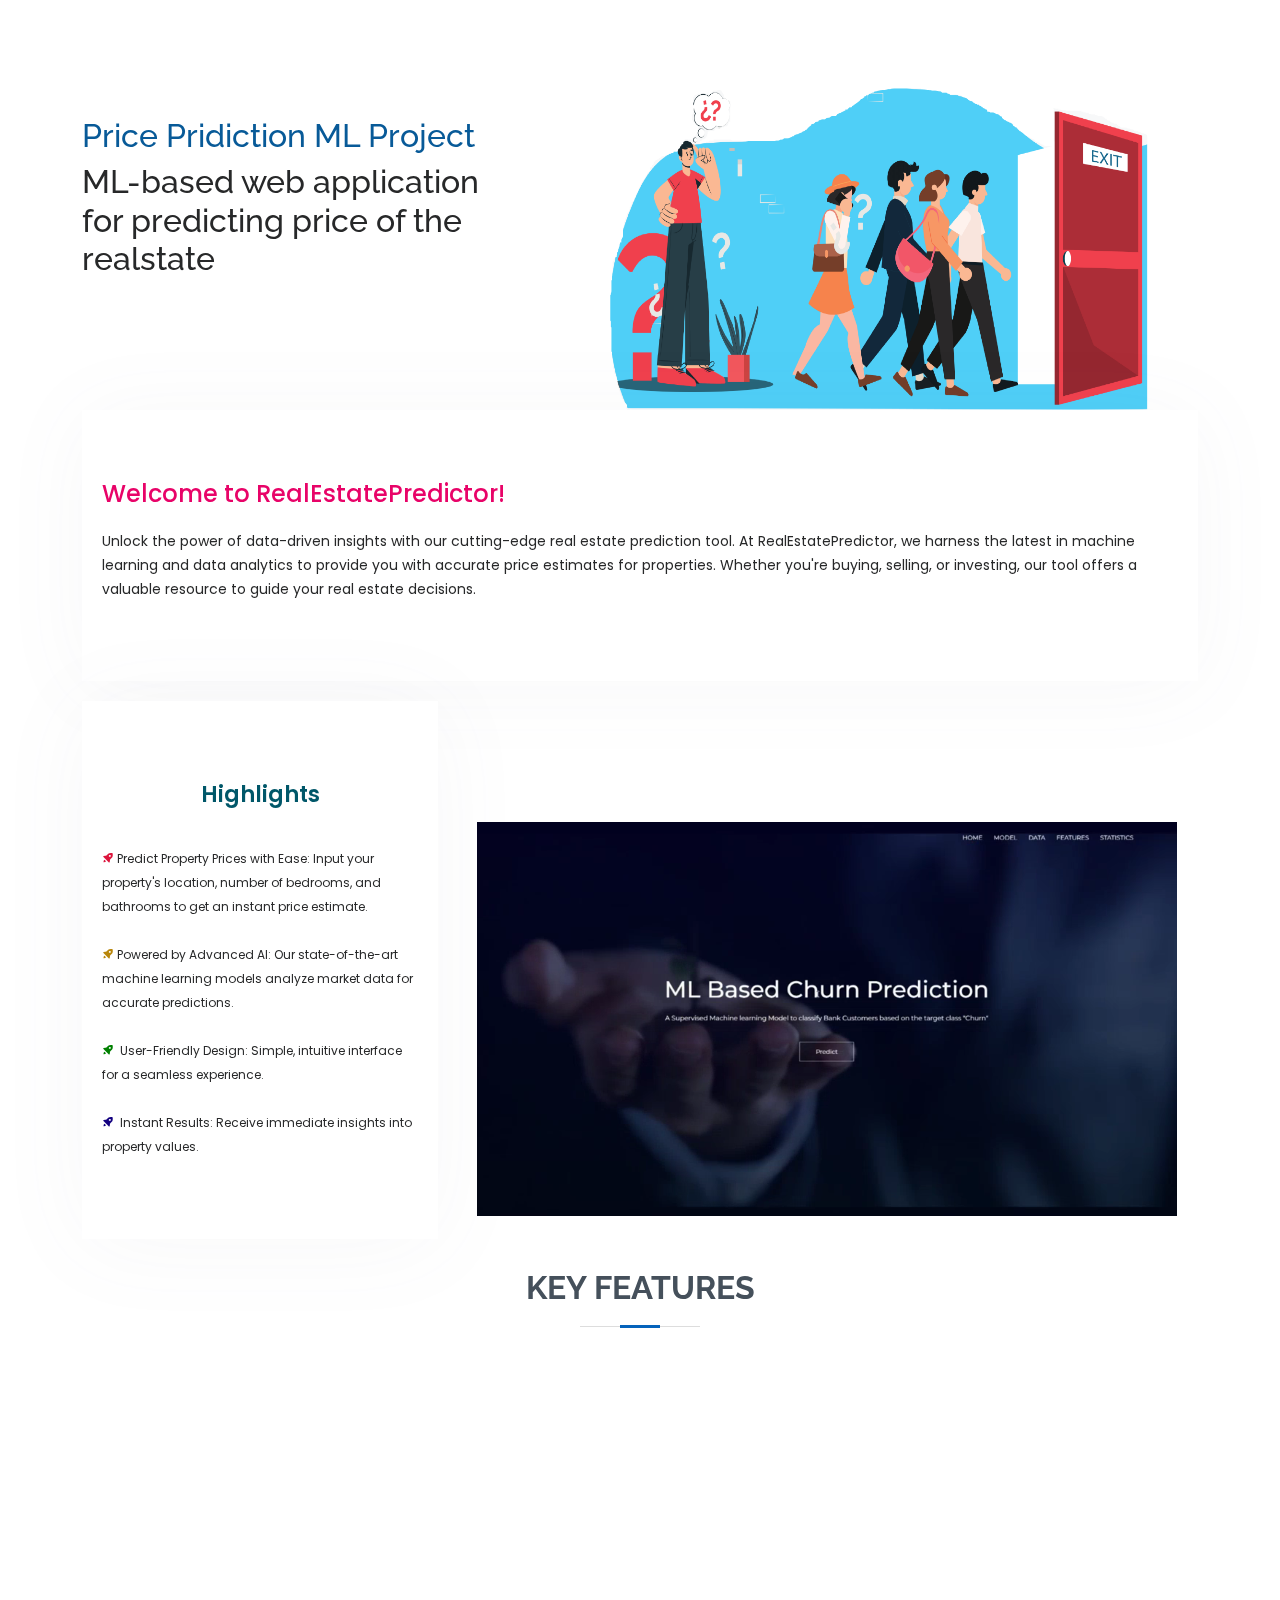
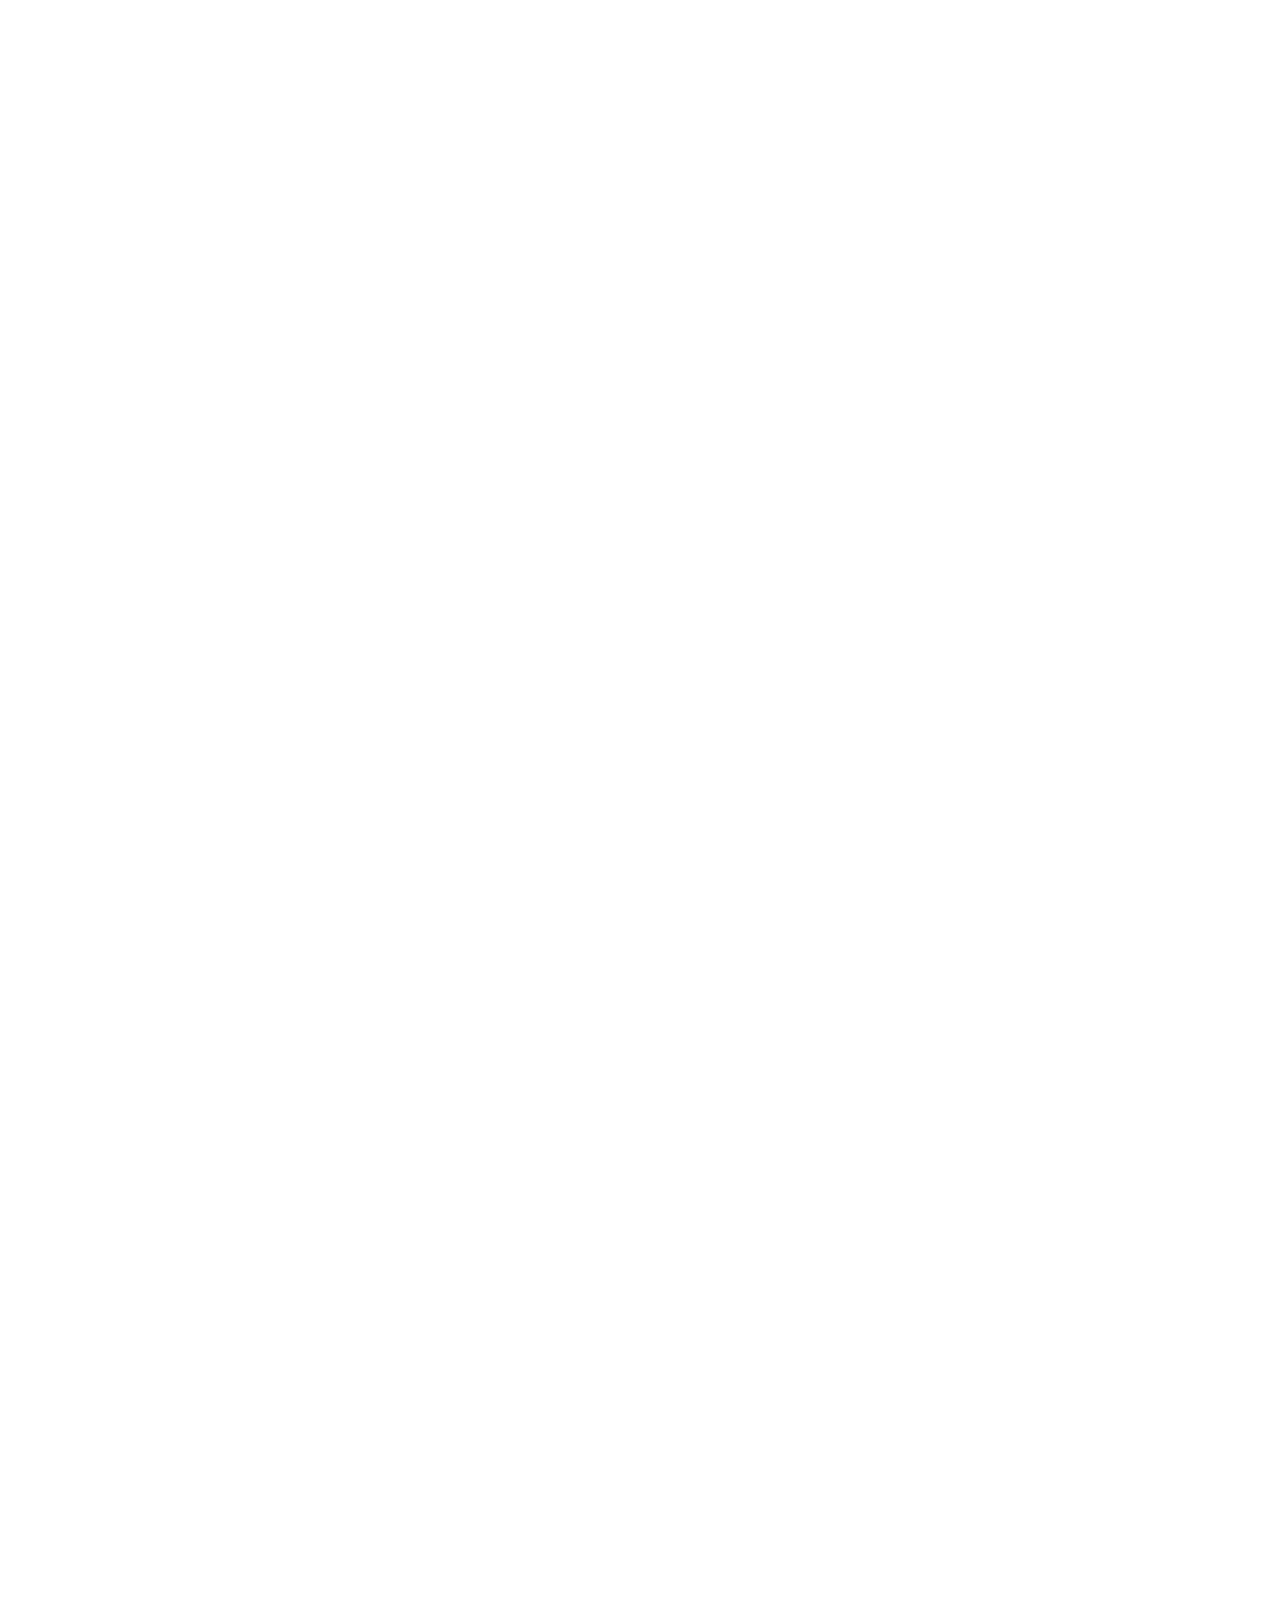
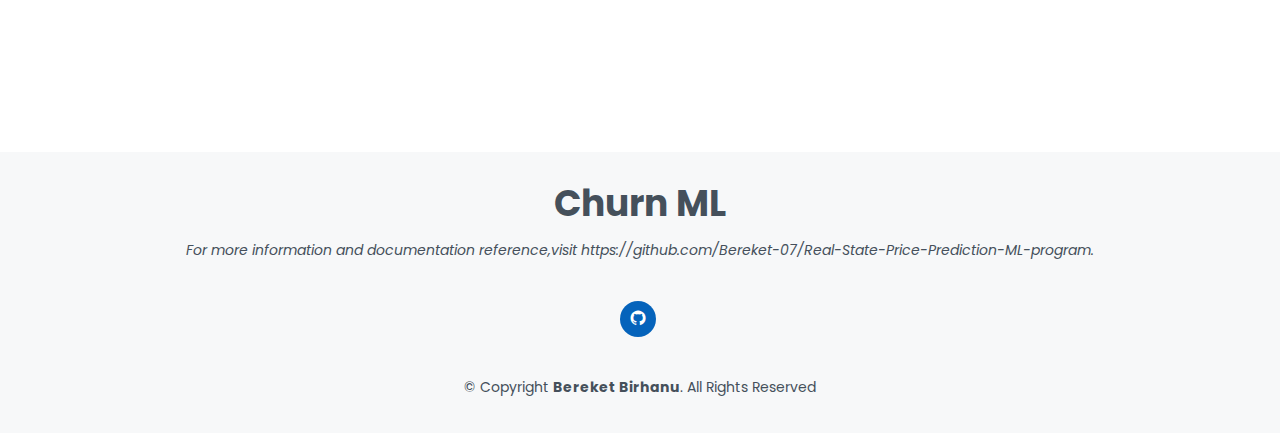
<file: churnml-details.html>
<!DOCTYPE html>
<html lang="en">

<head>
  <meta charset="utf-8">
  <meta content="width=device-width, initial-scale=1.0" name="viewport">

  <title>Bereket's Portfolio</title>
  <meta content="" name="description">
  <meta content="" name="keywords">

  <!-- Favicons -->
  <!-- <link href="assets/img/favicon.png" rel="icon"> -->
  <!-- <link href="assets/img/apple-touch-icon.png" rel="apple-touch-icon"> -->

  <!-- Google Fonts -->
  <link href="https://fonts.googleapis.com/css?family=Open+Sans:300,300i,400,400i,600,600i,700,700i|Raleway:300,300i,400,400i,500,500i,600,600i,700,700i|Poppins:300,300i,400,400i,500,500i,600,600i,700,700i" rel="stylesheet">

  <!-- Vendor CSS Files -->
  <link href="assets/vendor/aos/aos.css" rel="stylesheet">
  <link href="assets/vendor/bootstrap/css/bootstrap.min.css" rel="stylesheet">
  <link href="assets/vendor/bootstrap-icons/bootstrap-icons.css" rel="stylesheet">
  <link href="assets/vendor/boxicons/css/boxicons.min.css" rel="stylesheet">
  <link href="assets/vendor/glightbox/css/glightbox.min.css" rel="stylesheet">
  <link href="assets/vendor/swiper/swiper-bundle.min.css" rel="stylesheet">

  <!-- Template Main CSS File -->
  <link href="assets/css/style.css" rel="stylesheet">

  <!-- =======================================================
  * Template Name: MyResume - v4.9.2
  * Template URL: https://bootstrapmade.com/free-html-bootstrap-template-my-resume/
  * Author: BootstrapMade.com
  * License: https://bootstrapmade.com/license/
  ======================================================== -->
</head>

<body>

  <!-- ======= Mobile nav toggle button ======= -->
  <!-- <button type="button" class="mobile-nav-toggle d-xl-none"><i class="bi bi-list mobile-nav-toggle"></i></button> -->
  <i class="bi bi-list mobile-nav-toggle d-lg-none"></i>
  <!-- ======= Header ======= -->
  <header id="header" class="d-flex flex-column justify-content-center">

  </header><!-- End Header -->

    <!-- ======= Services Section ======= -->
    <section id="services" class="services">
      <div class="container" data-aos="fade-up">
        <div class="row"> 

        <div style="text-align: left; width: 40%; margin-bottom: 0%; margin-top: 5%;">
          <h2 style="color:#085a98;">Price Pridiction ML Project</h2>
          <h2>ML-based web application for predicting price of the realstate </h2>

        </div>

        <div style="width:20%; ">
          <picture style="margin-left: 30%; ">
            <img src="assets/img/bchurnbanner.png" style="width:600px; height:350px; padding-top: 10%; padding-right: 25%;">
            </picture>
          </div> 
          
        </div>

        <!-- <div class="section-title" style="margin-top: 20px; background-color: rgb(206, 209, 206);">
          <p style="text-align: left;"></p>
        </div> -->

        <div class="icon-box iconbox-teal" data-aos="zoom-in" data-aos-delay="300" style="width: 100%;margin-bottom: 20px;">
          <h2 style="font-family: 'Poppins', sans-serif; font-size: 24px; color: #e80368; margin-bottom: 20px; text-align: left;">Welcome to RealEstatePredictor!</h2>
          <p style="text-align: left; font-size: 14px;">Unlock the power of data-driven insights with our cutting-edge real estate prediction tool. At RealEstatePredictor, we harness the latest in machine learning and data analytics to provide you with accurate price estimates for properties. Whether you're buying, selling, or investing, our tool offers a valuable resource to guide your real estate decisions.
          </p>
          <!-- <img src="assets/img/table.png" style="width: 500px; height: 200px; margin-top: 50px;"> -->
        </div>

        <!-- <div class="section-title" style="background: linear-gradient(to right, #c2d0f1, #1f2021); padding: 40px; text-align: center;">
          <h2 style="font-family: 'Poppins', sans-serif; font-size: 36px; color: #ffffff; margin-bottom: 20px;">Are you tired of losing valuable customers without any warning?</h2>
          <h3 style="font-family: 'Poppins', sans-serif; font-size: 28px; color: #f8f9fa;">Stay ahead of the game with ChurnPredict, the ultimate customer churn prediction tool.</h3>
          <p style="font-family: 'Roboto', sans-serif; font-size: 20px; color: #ffffff; margin-top: 30px;">Developed with cutting-edge technology and a deep understanding of the banking industry, ChurnPredict empowers your organization to make informed decisions and proactively tackle customer attrition.</p>
          <p style="font-family: 'Roboto', sans-serif; font-size: 20px; color: #ffffff;">With ChurnPredict, you gain access to a state-of-the-art web application that collects user inputs and generates accurate churn probability predictions. Specifically designed for Indian banking organizations, this powerful tool fills the void of limited customer data by leveraging insights from banks in Germany, Spain, and France. The wealth of information ensures robust and reliable predictions for your unique customer base.</p>
        </div> -->
        

        
        
        

        <div class="row">

          <div class="col-lg-4 col-md-4 d-flex align-items-stretch" data-aos="zoom-in" data-aos-delay="100">
            <div class="icon-box iconbox-blue">
              <h4 ><a style="color: rgb(0, 87, 105);" href="">Highlights</a></h4>
              <br>
              <p style="text-align: left; font-size: 12px;" ><i class="bx bxs-rocket" style="color: crimson;"></i>&nbsp;Predict Property Prices with Ease: Input your property's location, number of bedrooms, and bathrooms to get an instant price estimate.</p>
              <br>
              <p style="text-align: left; font-size: 12px;" ><i class="bx bxs-rocket" style="color:darkgoldenrod"></i>&nbsp;Powered by Advanced AI: Our state-of-the-art machine learning models analyze market data for accurate predictions.</p>
              <br>
              <p style="text-align: left; font-size: 12px;"><i class="bx bxs-rocket" style="color:green"></i>&nbsp; User-Friendly Design: Simple, intuitive interface for a seamless experience.</p>
              <br>
              <p style="text-align: left; font-size: 12px;"><i class="bx bxs-rocket" style="color:rgb(19, 0, 128)"></i>&nbsp; Instant Results: Receive immediate insights into property values. </p>
              </div>
          </div>

          <div class="back-video" data-aos="zoom-in" data-aos-delay="100">
            <video autoplay loop muted plays-inline class="back-video" style="margin-top: 10%; margin-left: 15px;">
              <source src="assets/img/churnpredict.mp4" type="video/mp4">
            </video>
          </div>

          <div class="section-title" style="font-size: 20px; margin-top: 30px;">
            <h2>Key Features</h2>
            <p></p>
          </div>
          
          <div class="col-lg-3 col-md-6 d-flex align-items-stretch mt-3" data-aos="zoom-in" data-aos-delay="100" style="margin-right: 15px; margin-left: 35px;">
            <div class="icon-box iconbox-teal" style="margin-left: 20px;">
              
                <div class="icon">
                  <svg width="100" height="100" viewBox="0 0 600 600" xmlns="http://www.w3.org/2000/svg">
                    <path stroke="none" stroke-width="0" fill="#f5f5f5" d="M300,566.797414625762C385.7384707136149,576.1784315230908,478.7894351017131,552.8928747891023,531.9192734346935,484.94944893311C584.6109503024035,417.5663521118492,582.489472248146,322.67544863468447,553.9536738515405,242.03673114598146C529.1557734026468,171.96086150256528,465.24506316201064,127.66468636344209,395.9583748389544,100.7403814666027C334.2173773831606,76.7482773500951,269.4350130405921,84.62216499799875,207.1952322260088,107.2889140133804C132.92018162631612,134.33871894543012,41.79353780512637,160.00259165414826,22.644507872594943,236.69541883565114C3.319112789854554,314.0945973066697,72.72355303640163,379.243833228382,124.04198916343866,440.3218312028393C172.9286146004772,498.5055451809895,224.45579914871206,558.5317968840102,300,566.797414625762"></path>
                  </svg>
                  <i class="bx bxs-user-badge"></i>
                </div>
                <h4><a href="">Friendly User Interface</a></h4>
              
            </div>
          </div>

          <div class="icon-box iconbox-teal" data-aos="zoom-in" data-aos-delay="300" style="width: 63%; height: 50%;">
            <p style="text-align: left; font-size: 12px;">he application boasts a clean and intuitive design, making it easy for users of all technical backgrounds to navigate. The streamlined interface guides users effortlessly through the prediction process, eliminating the need for complex interactions.</p>
        
              <video autoplay loop muted plays-inline style="margin-top: 0%; margin-left: 15px; margin-bottom: 0%;width: 600px;height: 300px; margin-top: 5%;">
                <source src="assets/img/UI.mp4" type="video/mp4">
              </video>
 
          </div>

          <div class="col-lg-3 col-md-6 d-flex align-items-stretch mt-3" data-aos="zoom-in" data-aos-delay="100" style="margin-right: 28px; margin-left: 58px;">
            <div class="icon-box iconbox-red">
              <div class="icon">
                <svg width="100" height="100" viewBox="0 0 600 600" xmlns="http://www.w3.org/2000/svg">
                  <path stroke="none" stroke-width="0" fill="#f5f5f5" d="M300,532.3542879108572C369.38199826031484,532.3153073249985,429.10787420159085,491.63046689027357,474.5244479745417,439.17860296908856C522.8885846962883,383.3225815378663,569.1668002868075,314.3205725914397,550.7432151929288,242.7694973846089C532.6665558377875,172.5657663291529,456.2379748765914,142.6223662098291,390.3689995646985,112.34683881706744C326.66090330228417,83.06452184765237,258.84405631176094,53.51806209861945,193.32584062364296,78.48882559362697C121.61183558270385,105.82097193414197,62.805066853699245,167.19869350419734,48.57481801355237,242.6138429142374C34.843463184063346,315.3850353017275,76.69343916112496,383.4422959591041,125.22947124332185,439.3748458443577C170.7312796277747,491.8107796887764,230.57421082200815,532.3932930995766,300,532.3542879108572"></path>
                </svg>
                <i class="bx bxs-network-chart"></i>
              </div>
              <h4><a href="">Machine Learning as Solution</a></h4>
              <p></p>
            </div>
          </div>

          <div class="icon-box iconbox-teal" data-aos="zoom-in" data-aos-delay="300" style="width: 60%; margin-top: 20px;">
            <p style="text-align: left; font-size: 12px;">Revolutionize your property valuation process with cutting-edge machine learning and advanced neural network models. Our innovative technology empowers you to predict real estate prices with remarkable accuracy, giving you a decisive advantage in the competitive property market.

              Our solution harnesses the full potential of machine learning combined with the precision of neural network models. This powerful approach enables highly accurate price predictions based on a wide array of property attributes, including location, number of bedrooms, and bathrooms. By leveraging these advanced algorithms, you gain valuable insights into property values, allowing you to make informed decisions with confidence.
              
              The neural network model we employ has been extensively trained on diverse real estate data, ensuring robust performance and reliability. It has mastered the intricate relationships and patterns within the data, enabling precise predictions that reflect current market conditions and trends.
              
              Unlike conventional methods that rely on simplistic analysis and broad estimates, our neural network model utilizes artificial intelligence to uncover complex patterns and correlations in property data. It identifies subtle signals and relationships that may not be immediately apparent, providing a deeper understanding of property pricing dynamics specific to your market.
              
              With these insights at your disposal, you can fine-tune your property valuation strategies, optimize pricing decisions, and tailor your approach to meet market demands effectively. By staying ahead of market trends and leveraging data-driven predictions, you can enhance your competitive edge and drive successful real estate transactions.
              
              Embrace the future of real estate pricing with our advanced machine learning and neural network technology. Equip yourself with accurate, data-driven predictions and make strategic decisions that elevate your real estate business. Stay ahead in the dynamic property market with the power of sophisticated analytics and AI.
            </p>
            <!-- <img src="assets/img/features.png" style="width: 500px; height: 200px; margin-top: 50px;"> -->
          </div>


          <div class="col-lg-3 col-md-6 d-flex align-items-stretch mt-3" data-aos="zoom-in" data-aos-delay="100" style="margin-left: 60px;margin-right: 28px;">
            <div class="icon-box iconbox-yellow">
              <div class="icon">
                <svg width="100" height="100" viewBox="0 0 600 600" xmlns="http://www.w3.org/2000/svg">
                  <path stroke="none" stroke-width="0" fill="#f5f5f5" d="M300,503.46388370962813C374.79870501325706,506.71871716319447,464.8034551963731,527.1746412648533,510.4981551193396,467.86667711651364C555.9287308511215,408.9015244558933,512.6030010748507,327.5744911775523,490.211057578863,256.5855673507754C471.097692560561,195.9906835881958,447.69079081568157,138.11976852964426,395.19560036434837,102.3242989838813C329.3053358748298,57.3949838291264,248.02791733380457,8.279543830951368,175.87071277845988,42.242879143198664C103.41431057327972,76.34704239035025,93.79494320519305,170.9812938413882,81.28167332365135,250.07896920659033C70.17666984294237,320.27484674793965,64.84698225790005,396.69656628748305,111.28512138212992,450.4950937839243C156.20124167950087,502.5303643271138,231.32542653798444,500.4755392045468,300,503.46388370962813"></path>
                </svg>
                <i class="bx bx-bar-chart-alt"></i>
              </div>
              <h4><a href="">Embedded Dashboard with Power BI</a></h4>
              <p></p>
            </div>
          </div>

          <div class="icon-box iconbox-teal" data-aos="zoom-in" data-aos-delay="300" style="width: 60%; margin-top: 20px;">
            <p style="text-align: left; font-size: 12px;">PowerBI takes your churn data to the next level, offering dynamic and customizable visualizations that allow you to drill down into specific metrics, filter data, and gain actionable insights. With just a few clicks, you can create powerful visual representations of your churn data, making it easier than ever to identify key trends, correlations, and outliers.

              The intuitive dashboard powered by PowerBI empowers you to explore your churn data in a user-friendly and interactive way. Seamlessly navigate through different visualizations, toggle between charts and graphs, and zoom in on specific time periods or customer segments. The power is in your hands to derive valuable insights and make informed decisions.
            </p>
            <video autoplay loop muted plays-inline style="margin-top: 0%; margin-left: 15px; margin-bottom: 0%; width: 600px; height: 300px; margin-top: 5%;">
              <source src="assets/img/PowerBI.mp4" type="video/mp4">
            </video>
          </div>

          
        </div>
      </div>  
    </section>

          
    

  </main><!-- End #main -->

  <!-- ======= Footer ======= -->
  <footer id="footer">
    <div class="container">
      <h3>Churn ML</h3>
      <p>For more information and documentation reference,visit https://github.com/Bereket-07/Real-State-Price-Prediction-ML-program.</p>
      <div class="social-links">
        <a href="https://github.com/Bereket-07" class="twitter"><i class="bx bxl-github"></i></a>
        <!-- <a href="#" class="facebook"><i class="bx bxl-facebook"></i></a>
        <a href="#" class="instagram"><i class="bx bxl-instagram"></i></a>
        <a href="#" class="google-plus"><i class="bx bxl-skype"></i></a>
        <a href="#" class="linkedin"><i class="bx bxl-linkedin"></i></a> -->
      </div>
      <div class="copyright">
        &copy; Copyright <strong><span>Bereket Birhanu</span></strong>. All Rights Reserved
      </div>
      <div class="credits">
        <!-- All the links in the footer should remain intact. -->
        <!-- You can delete the links only if you purchased the pro version. -->
        <!-- Licensing information: [license-url] -->
        <!-- Purchase the pro version with working PHP/AJAX contact form: https://bootstrapmade.com/free-html-bootstrap-template-my-resume/ -->
        <!-- Designed by <a href="https://bootstrapmade.com/">BootstrapMade</a> -->
      </div>
    </div>
  </footer><!-- End Footer -->

  <div id="preloader"></div>
  <a href="#" class="back-to-top d-flex align-items-center justify-content-center"><i class="bi bi-arrow-up-short"></i></a>

  <!-- Vendor JS Files -->
  <script src="assets/vendor/purecounter/purecounter_vanilla.js"></script>
  <script src="assets/vendor/aos/aos.js"></script>
  <script src="assets/vendor/bootstrap/js/bootstrap.bundle.min.js"></script>
  <script src="assets/vendor/glightbox/js/glightbox.min.js"></script>
  <script src="assets/vendor/isotope-layout/isotope.pkgd.min.js"></script>
  <script src="assets/vendor/swiper/swiper-bundle.min.js"></script>
  <script src="assets/vendor/typed.js/typed.min.js"></script>
  <script src="assets/vendor/waypoints/noframework.waypoints.js"></script>
  <script src="assets/vendor/php-email-form/validate.js"></script>

  <!-- Template Main JS File -->
  <script src="assets/js/main.js"></script>

</body>

</html>
</file>
<file: assets/css/style.css>
/**
* Template Name: MyResume - v4.9.2
* Template URL: https://bootstrapmade.com/free-html-bootstrap-template-my-resume/
* Author: BootstrapMade.com
* License: https://bootstrapmade.com/license/
*/

/*--------------------------------------------------------------
# General
--------------------------------------------------------------*/
body {
  font-family: "Open Sans", sans-serif;
  color: #272829;
}

a {
  color: #0563bb;
  size: 100px;
  text-decoration: none;
}

a:hover {
  color: #067ded;
  text-decoration: none;
}

h1,
h2,
h3,
h4,
h5,
h6 {
  font-family: "Raleway", sans-serif;
}

/*--------------------------------------------------------------
# Back to top button
--------------------------------------------------------------*/
.back-to-top {
  position: fixed;
  visibility: hidden;
  opacity: 0;
  right: 15px;
  bottom: 15px;
  z-index: 996;
  background: #0563bb;
  width: 40px;
  height: 40px;
  border-radius: 50px;
  transition: all 0.4s;
}

.back-to-top i {
  font-size: 28px;
  color: #fff;
  line-height: 0;
}

.back-to-top:hover {
  background: #0678e3;
  color: #fff;
}

.back-to-top.active {
  visibility: visible;
  opacity: 1;
}

/*--------------------------------------------------------------
# Preloader
--------------------------------------------------------------*/
#preloader {
  position: fixed;
  top: 0;
  left: 0;
  right: 0;
  bottom: 0;
  z-index: 9999;
  overflow: hidden;
  background: #fff;
}

#preloader:before {
  content: "";
  position: fixed;
  top: calc(50% - 30px);
  left: calc(50% - 30px);
  border: 6px solid #0563bb;
  border-top-color: #fff;
  border-bottom-color: #fff;
  border-radius: 50%;
  width: 60px;
  height: 60px;
  -webkit-animation: animate-preloader 1s linear infinite;
  animation: animate-preloader 1s linear infinite;
}

@-webkit-keyframes animate-preloader {
  0% {
    transform: rotate(0deg);
  }

  100% {
    transform: rotate(360deg);
  }
}

@keyframes animate-preloader {
  0% {
    transform: rotate(0deg);
  }

  100% {
    transform: rotate(360deg);
  }
}

/*--------------------------------------------------------------
# Disable aos animation delay on mobile devices
--------------------------------------------------------------*/
@media screen and (max-width: 768px) {
  [data-aos-delay] {
    transition-delay: 0 !important;
  }
}

/*--------------------------------------------------------------
# Header
--------------------------------------------------------------*/
#header {
  position: fixed;
  top: 0;
  left: 0;
  bottom: 0;
  z-index: 9997;
  transition: all 0.5s;
  padding: 15px;
  overflow-y: auto;
}

@media (max-width: 768px) {
  #header {
    width: 300px;
    background: #fff;
    border-right: 1px solid #e6e9ec;
    left: -300px;
  }
}

@media (min-width: 991px) {
  #main {
    margin-left: 100px;
  }
}

/*--------------------------------------------------------------
# Navigation Menu
--------------------------------------------------------------*/
/**
* Desktop Navigation 
*/
.nav-menu {
  padding: 0;
  display: block;
}

.nav-menu * {
  margin: 0;
  padding: 0;
  list-style: none;
}

.nav-menu>ul>li {
  position: relative;
  white-space: nowrap;
}

.nav-menu a,
.nav-menu a:focus {
  display: flex;
  align-items: center;
  color: #45505b;
  padding: 10px 18px;
  margin-bottom: 8px;
  transition: 0.3s;
  font-size: 15px;
  border-radius: 50px;
  background: #f2f3f5;
  height: 56px;
  width: 100%;
  overflow: hidden;
  transition: 0.3s;
}

.nav-menu a i,
.nav-menu a:focus i {
  font-size: 20px;
}

.nav-menu a span,
.nav-menu a:focus span {
  padding: 0 5px 0 7px;
  color: #45505b;
}

@media (min-width: 992px) {

  .nav-menu a,
  .nav-menu a:focus {
    width: 56px;
  }

  .nav-menu a span,
  .nav-menu a:focus span {
    display: none;
    color: #fff;
  }
}

.nav-menu a:hover,
.nav-menu .active,
.nav-menu .active:focus,
.nav-menu li:hover>a {
  color: #fff;
  background: #0563bb;
}

.nav-menu a:hover span,
.nav-menu .active span,
.nav-menu .active:focus span,
.nav-menu li:hover>a span {
  color: #fff;
}

.nav-menu a:hover,
.nav-menu li:hover>a {
  width: 100%;
  color: #fff;
}

.nav-menu a:hover span,
.nav-menu li:hover>a span {
  display: block;
}

/**
* Mobile Navigation 
*/
.mobile-nav-toggle {
  position: fixed;
  right: 10px;
  top: 10px;
  z-index: 9998;
  border: 0;
  background: none;
  font-size: 28px;
  transition: all 0.4s;
  outline: none !important;
  line-height: 0;
  cursor: pointer;
  border-radius: 50px;
  padding: 5px;
}

.mobile-nav-toggle i {
  color: #45505b;
}

.mobile-nav-active {
  overflow: hidden;
}

.mobile-nav-active #header {
  left: 0;
}

.mobile-nav-active .mobile-nav-toggle {
  color: #fff;
  background-color: #0563bb;
}

/*--------------------------------------------------------------
# Hero Section
--------------------------------------------------------------*/
#hero {
  width: 100%;
  height: 100vh;
  background: url("../img/Untitled\ design\ \(5\).png") top right no-repeat;
  background-size: cover;
  background-position: center right;
  position: relative;
}

@media (max-width: 768px) {
  #hero {
    background: url("../img/Untitled\ design\ \(5\).png") top right no-repeat;
    background-size: contain;
    background-position: center top;
    
  }
}

#hero:before {
  content: "";
  background: rgba(255, 255, 255, 0);
  position: absolute;
  bottom: 0;
  top: 0;
  left: 0;
  right: 0;
}
/*
#hero h1 {
  margin: 0;
  font-size: 4rem; 
  font-weight: 700;
  line-height: 1.4;
  color: #45505b;
  padding-left: 50%; 
}

#hero p {
  padding-left: 50%; 
  color: #45505b;
  margin: 15px 0 0 0;
  font-size: 1.3rem; 
  font-family: "Poppins", sans-serif;
}

#hero p span {
  color: #0563bb;
  letter-spacing: 1px;
}
*/

#hero h1 {
  margin: 0;
  font-size: 64px;
  font-weight: 800;
  line-height: 56px;
  color: #45505b;
    padding-left: 600px;
    /* align-self: auto; */
}

#hero p {
    padding-left: 600px;
  color: #45505b;
  margin: 15px 0 0 0;
  font-size: 26px;
  font-family: "Poppins", sans-serif;
}

#hero p span {
  color: #0563bb;
  letter-spacing: 1px;
}


#hero .social-links {
    padding-left: 600px;
  margin-top: 30px;
}

#hero .social-links a {
  font-size: 24px;
  display: inline-block;
  color: #45505b;
  line-height: 1;
  margin-right: 20px;
  transition: 0.3s;
}

#hero .social-links a:hover {
  color: #0563bb;
}

@media (max-width: 768px) {
  #hero {
    text-align: center;
  }

  #hero h1 {
    font-size: 32px;
    line-height: 36px;
    padding-left: 0%;
  }

  #hero p {
    margin-top: 10px;
    font-size: 20px;
    line-height: 24px;
    padding-left: 0%;
  }

  #hero .social-links {
    padding-left: 0%;
  margin-top: 30px;
}

#hero .social-links a {
  font-size: 24px;
  display: inline-block;
  color: #45505b;
  line-height: 1;
  margin-right: 20px;
  transition: 0.3s;
}

#hero .social-links a:hover {
  color: #0563bb;
}
}

/*--------------------------------------------------------------
# Sections General
--------------------------------------------------------------*/
section {
  padding: 60px 0;
  overflow: hidden;
}


.section-title {
  text-align: center;
  padding-bottom: 30px;
}

.section-title h2 {
  font-size: 32px;
  font-weight: bold;
  text-transform: uppercase;
  margin-bottom: 20px;
  padding-bottom: 20px;
  position: relative;
  color: #45505b;
}

.section-title h2::before {
  content: "";
  position: absolute;
  display: block;
  width: 120px;
  height: 1px;
  background: #ddd;
  bottom: 1px;
  left: calc(50% - 60px);
}

.section-title h2::after {
  content: "";
  position: absolute;
  display: block;
  width: 40px;
  height: 3px;
  background: #0563bb;
  bottom: 0;
  left: calc(50% - 20px);
}

.section-title p {
  margin-bottom: 0;
}

/*--------------------------------------------------------------
# About
--------------------------------------------------------------*/
.about .content h3 {
  font-weight: 700;
  font-size: 26px;
  color: #728394;
}

.about .content ul {
  list-style: none;
  padding: 0;
}

.about .content ul li {
  margin-bottom: 20px;
  display: flex;
  align-items: center;
}

.about .content ul strong {
  margin-right: 10px;
}

.about .content ul i {
  font-size: 16px;
  margin-right: 5px;
  color: #0563bb;
  line-height: 0;
}

.about .content p:last-child {
  margin-bottom: 0;
}
.about{
    padding-bottom: 0px;
}

.about .section-title p{
  text-align: justify;
}
/*--------------------------------------------------------------
# Facts
--------------------------------------------------------------*/
.facts .count-box {
  padding: 30px 30px 25px 30px;
  margin-top: 30px;
  width: 100%;
  position: relative;
  text-align: center;
  background: #fff;
}

.facts .count-box i {
  position: absolute;
  top: -25px;
  left: 50%;
  transform: translateX(-50%);
  font-size: 24px;
  background: #05afbb;
  color: #fff;
  border-radius: 50px;
  display: inline-flex;
  align-items: center;
  justify-content: center;
  width: 48px;
  height: 48px;
}

.facts .count-box span {
  font-size: 36px;
  display: block;
  font-weight: 600;
  color: #011426;
}

.facts .count-box p {
  padding: 0;
  margin: 0;
  font-family: "Raleway", sans-serif;
  font-size: 14px;
}
.facts{
    padding-bottom: 0px;
}

/*--------------------------------------------------------------
# Akills
--------------------------------------------------------------*/
.skills .progress {
  height: 60px;
  display: block;
  background: none;
  border-radius: 0;
}

.skills .progress .skill {
  padding: 10px 0;
  margin: 0;
  text-transform: uppercase;
  display: block;
  font-weight: 600;
  font-family: "Poppins", sans-serif;
  color: #45505b;
}

.skills .progress .skill .val {
  float: right;
  font-style: normal;
}

.skills .progress-bar-wrap {
  background: #f2f3f5;
}

.skills .progress-bar {
  width: 1px;
  height: 10px;
  transition: 0.9s;
  background-color: #05bb5a;
}
.skills
{
    padding-bottom: 0px;
}

/*--------------------------------------------------------------
# Resume
--------------------------------------------------------------*/
.resume .resume-title {
  font-size: 26px;
  font-weight: 700;
  margin-top: 20px;
  margin-bottom: 20px;
  color: #45505b;
}

.resume .resume-item {
  padding: 0 0 20px 20px;
  margin-top: -2px;
  border-left: 2px solid #0563bb;
  position: relative;
}

.resume .resume-item h4 {
  line-height: 18px;
  font-size: 18px;
  font-weight: 600;
  text-transform: uppercase;
  font-family: "Poppins", sans-serif;
  color: #0563bb;
  margin-bottom: 10px;
}

.resume .resume-item h5 {
  font-size: 16px;
  background: #f7f8f9;
  padding: 5px 15px;
  display: inline-block;
  font-weight: 600;
  margin-bottom: 10px;
}

.resume .resume-item ul {
  padding-left: 20px;
}

.resume .resume-item ul li {
  padding-bottom: 10px;
}

.resume .resume-item:last-child {
  padding-bottom: 0;
}

.resume .resume-item::before {
  content: "";
  position: absolute;
  width: 16px;
  height: 16px;
  border-radius: 50px;
  left: -9px;
  top: 0;
  background: #fff;
  border: 2px solid #0563bb;
}

.resume{
    padding-bottom: 0px;
}
/*--------------------------------------------------------------
# Portfolio
--------------------------------------------------------------*/
.portfolio .portfolio-item {
  margin-bottom: 30px;
}

.portfolio #portfolio-flters {
  padding: 0;
  margin: 0 auto 25px auto;
  list-style: none;
  text-align: center;
  background: #fff;
  border-radius: 50px;
  padding: 2px 15px;
}

.portfolio #portfolio-flters li {
  cursor: pointer;
  display: inline-block;
  padding: 10px 15px;
  font-size: 14px;
  font-weight: 600;
  line-height: 1;
  text-transform: uppercase;
  color: #272829;
  margin-bottom: 5px;
  transition: all 0.3s ease-in-out;
}

.portfolio #portfolio-flters li:hover,
.portfolio #portfolio-flters li.filter-active {
  color: #0563bb;
}

.portfolio #portfolio-flters li:last-child {
  margin-right: 0;
}

.portfolio .portfolio-wrap {
  transition: 0.3s;
  position: relative;
  overflow: hidden;
  z-index: 1;
  background: rgba(69, 80, 91, 0.8);
}

.portfolio .portfolio-wrap::before {
  content: "";
  background: rgba(255, 255, 255, 0.7);
  position: absolute;
  left: 30px;
  right: 30px;
  top: 30px;
  bottom: 30px;
  transition: all ease-in-out 0.3s;
  z-index: 2;
  opacity: 0;
}

.portfolio .portfolio-wrap .portfolio-info {
  opacity: 0;
  position: absolute;
  top: 0;
  left: 0;
  right: 0;
  bottom: 0;
  text-align: center;
  z-index: 3;
  transition: all ease-in-out 0.3s;
  display: flex;
  flex-direction: column;
  justify-content: center;
  align-items: center;
}

.portfolio .portfolio-wrap .portfolio-info::before {
  display: block;
  content: "";
  width: 48px;
  height: 48px;
  position: absolute;
  top: 35px;
  left: 35px;
  border-top: 3px solid #d7dce1;
  border-left: 3px solid #d7dce1;
  transition: all 0.5s ease 0s;
  z-index: 9994;
}

.portfolio .portfolio-wrap .portfolio-info::after {
  display: block;
  content: "";
  width: 48px;
  height: 48px;
  position: absolute;
  bottom: 35px;
  right: 35px;
  border-bottom: 3px solid #d7dce1;
  border-right: 3px solid #d7dce1;
  transition: all 0.5s ease 0s;
  z-index: 9994;
}

.portfolio .portfolio-wrap .portfolio-info h4 {
  font-size: 20px;
  color: #45505b;
  font-weight: 600;
}

.portfolio .portfolio-wrap .portfolio-info p {
  color: #45505b;
  font-size: 14px;
  text-transform: uppercase;
  padding: 0;
  margin: 0;
}

.portfolio .portfolio-wrap .portfolio-links {
  text-align: center;
  z-index: 4;
}

.portfolio .portfolio-wrap .portfolio-links a {
  color: #45505b;
  margin: 0 2px;
  font-size: 28px;
  display: inline-block;
  transition: 0.3s;
}

.portfolio .portfolio-wrap .portfolio-links a:hover {
  color: #148af9;
}

.portfolio .portfolio-wrap:hover::before {
  top: 0;
  left: 0;
  right: 0;
  bottom: 0;
  opacity: 1;
}

.portfolio .portfolio-wrap:hover .portfolio-info {
  opacity: 1;
}

.portfolio .portfolio-wrap:hover .portfolio-info::before {
  top: 15px;
  left: 15px;
}

.portfolio .portfolio-wrap:hover .portfolio-info::after {
  bottom: 15px;
  right: 15px;
}

/*--------------------------------------------------------------
# Portfolio Details
--------------------------------------------------------------*/
.portfolio-details {
  padding-top: 40px;
}

.portfolio-details .portfolio-details-slider img {
  width: 100%;
}

.portfolio-details .portfolio-details-slider .swiper-pagination {
  margin-top: 20px;
  position: relative;
}

.portfolio-details .portfolio-details-slider .swiper-pagination .swiper-pagination-bullet {
  width: 12px;
  height: 12px;
  background-color: #fff;
  opacity: 1;
  border: 1px solid #0563bb;
}

.portfolio-details .portfolio-details-slider .swiper-pagination .swiper-pagination-bullet-active {
  background-color: #0563bb;
}

.portfolio-details .portfolio-info {
  padding: 30px;
  box-shadow: 0px 0 30px rgba(69, 80, 91, 0.08);
}

.portfolio-details .portfolio-info h3 {
  font-size: 22px;
  font-weight: 700;
  margin-bottom: 20px;
  padding-bottom: 20px;
  border-bottom: 1px solid #eee;
}

.portfolio-details .portfolio-info ul {
  list-style: none;
  padding: 0;
  font-size: 15px;
}

.portfolio-details .portfolio-info ul li+li {
  margin-top: 10px;
}

.portfolio-details .portfolio-description {
  padding-top: 30px;
}

.portfolio-details .portfolio-description h2 {
  font-size: 26px;
  font-weight: 700;
  margin-bottom: 20px;
}

.portfolio-details .portfolio-description p {
  padding: 0;
}

/*--------------------------------------------------------------
# Services
--------------------------------------------------------------*/
.services .icon-box {
  text-align: center;
  padding: 70px 20px 80px 20px;
  transition: all ease-in-out 0.3s;
  background: #fff;
  box-shadow: 0px 5px 90px 0px rgba(110, 123, 131, 0.05);
}

.services .icon-box .icon {
  margin: 0 auto;
  width: 100px;
  height: 100px;
  display: flex;
  align-items: center;
  justify-content: center;
  transition: ease-in-out 0.3s;
  position: relative;
}

.services .icon-box .icon i {
  font-size: 36px;
  transition: 0.5s;
  position: relative;
}

.services .icon-box .icon svg {
  position: absolute;
  top: 0;
  left: 0;
}

.services .icon-box .icon svg path {
  transition: 0.5s;
  fill: #f5f5f5;
}

.services .icon-box h4 {
  font-weight: 600;
  margin: 10px 0 15px 0;
  font-size: 22px;
}

.services .icon-box h4 a {
  color: #45505b;
  transition: ease-in-out 0.3s;
}

.services .icon-box p {
  line-height: 24px;
  font-size: 14px;
  margin-bottom: 0;
}

.services .icon-box:hover {
  border-color: #fff;
  box-shadow: 0px 0 35px 0 rgba(0, 0, 0, 0.08);
}

.services .iconbox-blue i {
  color: #47aeff;
}

.services .iconbox-blue:hover .icon i {
  color: #fff;
}

.services .iconbox-blue:hover .icon path {
  fill: #47aeff;
}

.services .iconbox-orange i {
  color: #ffa76e;
}

.services .iconbox-orange:hover .icon i {
  color: #fff;
}

.services .iconbox-orange:hover .icon path {
  fill: #ffa76e;
}

.services .iconbox-pink i {
  color: #e80368;
}

.services .iconbox-pink:hover .icon i {
  color: #fff;
}

.services .iconbox-pink:hover .icon path {
  fill: #e80368;
}

.services .iconbox-yellow i {
  color: #ffbb2c;
}

.services .iconbox-yellow:hover .icon i {
  color: #fff;
}

.services .iconbox-yellow:hover .icon path {
  fill: #ffbb2c;
}

.services .iconbox-red i {
  color: #47aeff;
}

.services .iconbox-red:hover .icon i {
  color: #fff;
}

.services .iconbox-red:hover .icon path {
  fill: #47aeff;
}

.services .iconbox-teal i {
  color: #11dbcf;
}

.services .iconbox-teal:hover .icon i {
  color: #fff;
}

.services .iconbox-teal:hover .icon path {
  fill: #11dbcf;
}
.pyhrmicon{
  height: 60px;
  width: 250px;
}

.extractoricon{
  height: 100px;
  width: 100px;
}

.mciicon{
  height: 75px;
  width: 75px;
}

/*--------------------------------------------------------------
# Testimonials
--------------------------------------------------------------*/
.testimonials .section-header {
  margin-bottom: 40px;
}

.testimonials .testimonials-carousel,
.testimonials .testimonials-slider {
  overflow: hidden;
}

.testimonials .testimonial-item {
  text-align: center;
}

.testimonials .testimonial-item .testimonial-img {
  width: 120px;
  border-radius: 50%;
  border: 4px solid #fff;
  margin: 0 auto;
}

.testimonials .testimonial-item h3 {
  font-size: 20px;
  font-weight: bold;
  margin: 10px 0 5px 0;
  color: #111;
}

.testimonials .testimonial-item h4 {
  font-size: 14px;
  color: #999;
  margin: 0 0 15px 0;
}

.testimonials .testimonial-item .quote-icon-left,
.testimonials .testimonial-item .quote-icon-right {
  color: #90c8fc;
  font-size: 26px;
}

.testimonials .testimonial-item .quote-icon-left {
  display: inline-block;
  left: -5px;
  position: relative;
}

.testimonials .testimonial-item .quote-icon-right {
  display: inline-block;
  right: -5px;
  position: relative;
  top: 10px;
}

.testimonials .testimonial-item p {
  font-style: italic;
  margin: 0 auto 15px auto;
}

.testimonials .swiper-pagination {
  margin-top: 20px;
  position: relative;
}

.testimonials .swiper-pagination .swiper-pagination-bullet {
  width: 12px;
  height: 12px;
  background-color: #fff;
  opacity: 1;
  border: 1px solid #0563bb;
}

.testimonials .swiper-pagination .swiper-pagination-bullet-active {
  background-color: #0563bb;
}

@media (min-width: 992px) {
  .testimonials .testimonial-item p {
    width: 80%;
  }
}

/*--------------------------------------------------------------
# Contact
--------------------------------------------------------------*/
.contact .info {
  width: 100%;
  background: #fff;
}

.contact .info i {
  font-size: 20px;
  color: #0563bb;
  float: left;
  width: 44px;
  height: 44px;
  background: #eef7ff;
  display: flex;
  justify-content: center;
  align-items: center;
  border-radius: 50px;
  transition: all 0.3s ease-in-out;
}

.contact .info h4 {
  padding: 0 0 0 60px;
  font-size: 22px;
  font-weight: 600;
  margin-bottom: 5px;
  color: #45505b;
}

.contact .info p {
  padding: 0 0 0 60px;
  margin-bottom: 0;
  font-size: 14px;
  color: #728394;
}

.contact .info .email,
.contact .info .phone {
  margin-top: 40px;
}

.contact .info .email:hover i,
.contact .info .address:hover i,
.contact .info .phone:hover i {
  background: #0563bb;
  color: #fff;
}

.contact .php-email-form {
  width: 100%;
  background: #fff;
}

.contact .php-email-form .form-group {
  padding-bottom: 8px;
}

.contact .php-email-form .error-message {
  display: none;
  color: #fff;
  background: #ed3c0d;
  text-align: left;
  padding: 15px;
  font-weight: 600;
}

.contact .php-email-form .error-message br+br {
  margin-top: 25px;
}

.contact .php-email-form .sent-message {
  display: none;
  color: #fff;
  background: #18d26e;
  text-align: center;
  padding: 15px;
  font-weight: 600;
}

.contact .php-email-form .loading {
  display: none;
  background: #fff;
  text-align: center;
  padding: 15px;
}

.contact .php-email-form .loading:before {
  content: "";
  display: inline-block;
  border-radius: 50%;
  width: 24px;
  height: 24px;
  margin: 0 10px -6px 0;
  border: 3px solid #18d26e;
  border-top-color: #eee;
  -webkit-animation: animate-loading 1s linear infinite;
  animation: animate-loading 1s linear infinite;
}

.contact .php-email-form input,
.contact .php-email-form textarea {
  border-radius: 4px;
  box-shadow: none;
  font-size: 14px;
}

.contact .php-email-form input {
  height: 44px;
}

.contact .php-email-form textarea {
  padding: 10px 12px;
}

.contact .php-email-form button[type=submit] {
  background: #0563bb;
  border: 0;
  padding: 10px 35px;
  color: #fff;
  transition: 0.4s;
  border-radius: 50px;
}

.contact .php-email-form button[type=submit]:hover {
  background: #0678e3;
}

@-webkit-keyframes animate-loading {
  0% {
    transform: rotate(0deg);
  }

  100% {
    transform: rotate(360deg);
  }
}

@keyframes animate-loading {
  0% {
    transform: rotate(0deg);
  }

  100% {
    transform: rotate(360deg);
  }
}

/*--------------------------------------------------------------
# Footer
--------------------------------------------------------------*/
#footer {
  background: #f7f8f9;
  color: #45505b;
  font-size: 14px;
  text-align: center;
  padding: 30px 0;
}

#footer h3 {
  font-size: 36px;
  font-weight: 700;
  position: relative;
  font-family: "Poppins", sans-serif;
  padding: 0;
  margin: 0 0 15px 0;
}

#footer p {
  font-size: 15;
  font-style: italic;
  padding: 0;
  margin: 0 0 40px 0;
}

#footer .social-links {
  margin: 0 0 40px 0;
}

#footer .social-links a {
  font-size: 18px;
  display: inline-block;
  background: #0563bb;
  color: #fff;
  line-height: 1;
  padding: 8px 0;
  margin-right: 4px;
  border-radius: 50%;
  text-align: center;
  width: 36px;
  height: 36px;
  transition: 0.3s;
}

#footer .social-links a:hover {
  background: #0678e3;
  color: #fff;
  text-decoration: none;
}

#footer .copyright {
  margin: 0 0 5px 0;
}

#footer .credits {
  font-size: 13px;
}



/*--------------------------------------------------------------
# PyHRM Section
--------------------------------------------------------------*/

.back-video{
  width: 700px;
  height: 500px;
}

#Pyhero {
  /* width: 100%; */
  height: 100vh;
  /* background-size: cover; */
  /* background-position:right; */
  position: flex;
  display: flex;
  align-items: center;
  justify-content: center;
}

@media (max-width: 768px) {
  #Pyhero {
    background-size: contain;
    background-position: center top;
    
  }
}

#Pyhero:before {
  content: "";
  background: rgba(255, 255, 255, 0);
  position: absolute;
  bottom: 0;
  top: 0;
  left: 0;
  right: 0;
}
/*
#hero h1 {
  margin: 0;
  font-size: 4rem; 
  font-weight: 700;
  line-height: 1.4;
  color: #45505b;
  padding-left: 50%; 
}

#hero p {
  padding-left: 50%; 
  color: #45505b;
  margin: 15px 0 0 0;
  font-size: 1.3rem; 
  font-family: "Poppins", sans-serif;
}

#hero p span {
  color: #0563bb;
  letter-spacing: 1px;
}
*/

#Pyhero h1 {
  margin: 0;
  font-size: 64px;
  font-weight: 800;
  line-height: 56px;
  color: #45505b;
    padding-left: 600px;
    /* align-self: auto; */
}

#Pyhero p {
    padding-left: 600px;
  color: #45505b;
  margin: 15px 0 0 0;
  font-size: 26px;
  font-family: "Poppins", sans-serif;
}

#Pyhero p span {
  color: #0563bb;
  letter-spacing: 1px;
}


#Pyhero .social-links {
    padding-left: 600px;
  margin-top: 30px;
}

#Pyhero .social-links a {
  font-size: 24px;
  display: inline-block;
  color: #45505b;
  line-height: 1;
  margin-right: 20px;
  transition: 0.3s;
}

#Pyhero .social-links a:hover {
  color: #0563bb;
}

@media (max-width: 768px) {
  #Pyhero {
    text-align: center;
  }

  #Pyhero h1 {
    font-size: 32px;
    line-height: 36px;
    padding-left: 0%;
  }

  #Pyhero p {
    margin-top: 10px;
    font-size: 20px;
    line-height: 24px;
    padding-left: 0%;
  }

  #Pyhero .social-links {
    padding-left: 0%;
  margin-top: 30px;
}

#Pyhero .social-links a {
  font-size: 24px;
  display: inline-block;
  color: #45505b;
  line-height: 1;
  margin-right: 20px;
  transition: 0.3s;
}

#Pyhero .social-links a:hover {
  color: #0563bb;
}
}

/*--------------------------------------------------------------
# Clients Section
--------------------------------------------------------------*/
.clients {
  padding: 40px 0;
}

.clients .swiper {
  padding: 10px 0;
}

.clients .swiper-slide img {
  transition: 0.1s;
}

.clients .swiper-slide img:hover {
  transform: scale(1.1);
}

.clients .swiper-pagination {
  margin-top: 20px;
  position: relative;
}

.clients .swiper-pagination .swiper-pagination-bullet {
  width: 12px;
  height: 12px;
  background-color: #fff;
  opacity: 1;
  background-color: #ddd;
}

.clients .swiper-pagination .swiper-pagination-bullet-active {
  background-color: var(--color-primary);
}
/* AI Assistant Button */
/* Existing styles */
@import url('https://fonts.googleapis.com/css2?family=Poppins:wght@400;500;600&display=swap');

* {
  margin: 0;
  padding: 0;
  box-sizing: border-box;
  font-family: "Poppins", sans-serif;
}

/* Chatbot Assistant Container */
.chatbot-container {
  position: fixed;
  bottom: 20px;
  right: 20px;
  text-align: center;
  z-index: 1000; /* Ensure it's above other elements */
}

/* Chatbot Assistant Image */
.chatbot-assistant {
  position: relative;
  cursor: pointer;
}

.chatbot-assistant img {
  width: 200px; /* Adjust size as needed */
  height: auto;
  border-radius: 50%;
  /* background: black; */
}

/* Chatbot Assistant Text */
.chatbot-assistant-text {
  position: absolute;
  bottom: 100%; /* Position it above the image */
  right: 50%;
  transform: translateX(50%) rotate(-5deg); /* Center it horizontally and rotate */
  margin-bottom: 10px; /* Space between text and image */
  z-index: 1001; /* Ensure it's above other elements */
}

.chatbot-assistant-text p {
  background: #724ae8; /* Background color */
  color: #fff; /* Text color */
  padding: 10px 20px;
  border-radius: 20px;
  font-size: 1rem; /* Adjust font size as needed */
  font-weight: 600;
  box-shadow: 0 4px 8px rgba(0,0,0,0.2);
  display: inline-block;
  position: relative;
  margin: 0;
  animation: bounce 1.5s infinite; /* Apply animation */
}

/* Animation for bouncing effect */
@keyframes bounce {
  0%, 20%, 50%, 80%, 100% {
    transform: translateY(0);
  }
  40% {
    transform: translateY(-10px);
  }
  60% {
    transform: translateY(-5px);
  }
}

.chatbot-assistant-text::before {
  content: "";
  position: absolute;
  top: 50%;
  left: 50%;
  width: 0;
  height: 0;
  border-width: 10px;
  border-style: solid;
  border-color: transparent transparent #724ae8 transparent;
  transform: translate(-50%, -50%) rotate(45deg);
}

/* Chatbot */
.chatbot {
  position: fixed;
  right: 35px;
  bottom: 190px;
  width: 420px;
  background: #fff;
  border-radius: 15px;
  overflow: hidden;
  opacity: 0;
  pointer-events: none;
  transform: scale(0.5);
  transform-origin: bottom right;
  box-shadow: 0 0 128px 0 rgba(0,0,0,0.1), 0 32px 64px -48px rgba(0,0,0,0.5);
  transition: all 0.1s ease;
}

body.show-chatbot .chatbot {
  opacity: 1;
  pointer-events: auto;
  transform: scale(1);
}

.chatbot header {
  padding: 16px 0;
  position: relative;
  text-align: center;
  color: #fff;
  background: #724ae8;
  box-shadow: 0 2px 10px rgba(0,0,0,0.1);
}

.chatbot header span {
  position: absolute;
  right: 15px;
  top: 50%;
  display: none;
  cursor: pointer;
  transform: translateY(-50%);
}

header h2 {
  font-size: 1.4rem;
}
.chatbox{
  margin-bottom: 50px;
}
.chatbot .chatbox {
  overflow-y: auto;
  height: 400px; /* Adjust height as needed */
  padding: 15px;
}

.chatbot :where(.chatbox, textarea)::-webkit-scrollbar {
  width: 6px;
}

.chatbot :where(.chatbox, textarea)::-webkit-scrollbar-track {
  background: #fff;
  border-radius: 25px;
}

.chatbot :where(.chatbox, textarea)::-webkit-scrollbar-thumb {
  background: #ccc;
  border-radius: 25px;
}

.chatbox .chat {
  display: flex;
  list-style: none;
}

.chatbox .outgoing {
  margin: 10px 0;
  justify-content: flex-end;
}

.chatbox .incoming span {
  width: 32px;
  height: 32px;
  color: #fff;
  cursor: default;
  text-align: center;
  line-height: 32px;
  align-self: flex-end;
  background: #724ae8;
  border-radius: 4px;
  margin: 0 10px 7px 0;
}

.chatbox .chat p {
  white-space: pre-wrap;
  padding: 12px 16px;
  border-radius: 10px 10px 0 10px;
  max-width: 75%;
  color: #fff;
  font-size: 0.95rem;
  background: #724ae8;
}

.chatbox .incoming p {
  border-radius: 10px 10px 10px 0;
}

.chatbox .chat p.error {
  color: #721c24;
  background: #f8d7da;
}

.chatbox .incoming p {
  color: #000;
  background: #f2f2f2;
}

.chatbot .chat-input {
  display: flex;
  gap: 5px;
  position: absolute;
  bottom: 0;
  width: 100%;
  background: #fff;
  padding: 3px 20px;
  border-top: 1px solid #ddd;
}

.chat-input textarea {
  height: 55px;
  width: 100%;
  border: none;
  outline: none;
  resize: none;
  max-height: 180px;
  padding: 15px 15px 15px 0;
  font-size: 0.95rem;
}

.chat-input span {
  align-self: flex-end;
  color: #724ae8;
  cursor: pointer;
  height: 55px;
  display: flex;
  align-items: center;
  visibility: hidden;
  font-size: 1.35rem;
}

.chat-input textarea:valid ~ span {
  visibility: visible;
}

@media (max-width: 490px) {
  .chatbot {
    right: 0;
    bottom: 30%;
    height: 80%;
    border-radius: 0;
    width: 100%;
  }
  
  .chatbot .chatbox {
    height: 90%;
    padding: 25px 15px 100px;
  }
  
  .chatbot .chat-input {
    padding: 5px 15px;
  }
  
  .chatbot header span {
    display: block;
  }
}

.chatbox .chat img.avatar {
  width: 40px; /* Adjust size as needed */
  height: 40px; /* Adjust size as needed */
  border-radius: 50%;
  margin: 0 10px;
}

.chatbox .incoming {
  display: flex;
  align-items: flex-end;
}

.chatbox .outgoing {
  display: flex;
  align-items: flex-end;
  justify-content: flex-end;
}

.chatbox .outgoing .avatar {
  margin: 0 10px 7px 0;
}

.chatbox .chat p {
  background: #f2f2f2;
  color: #000;
}
</file>
